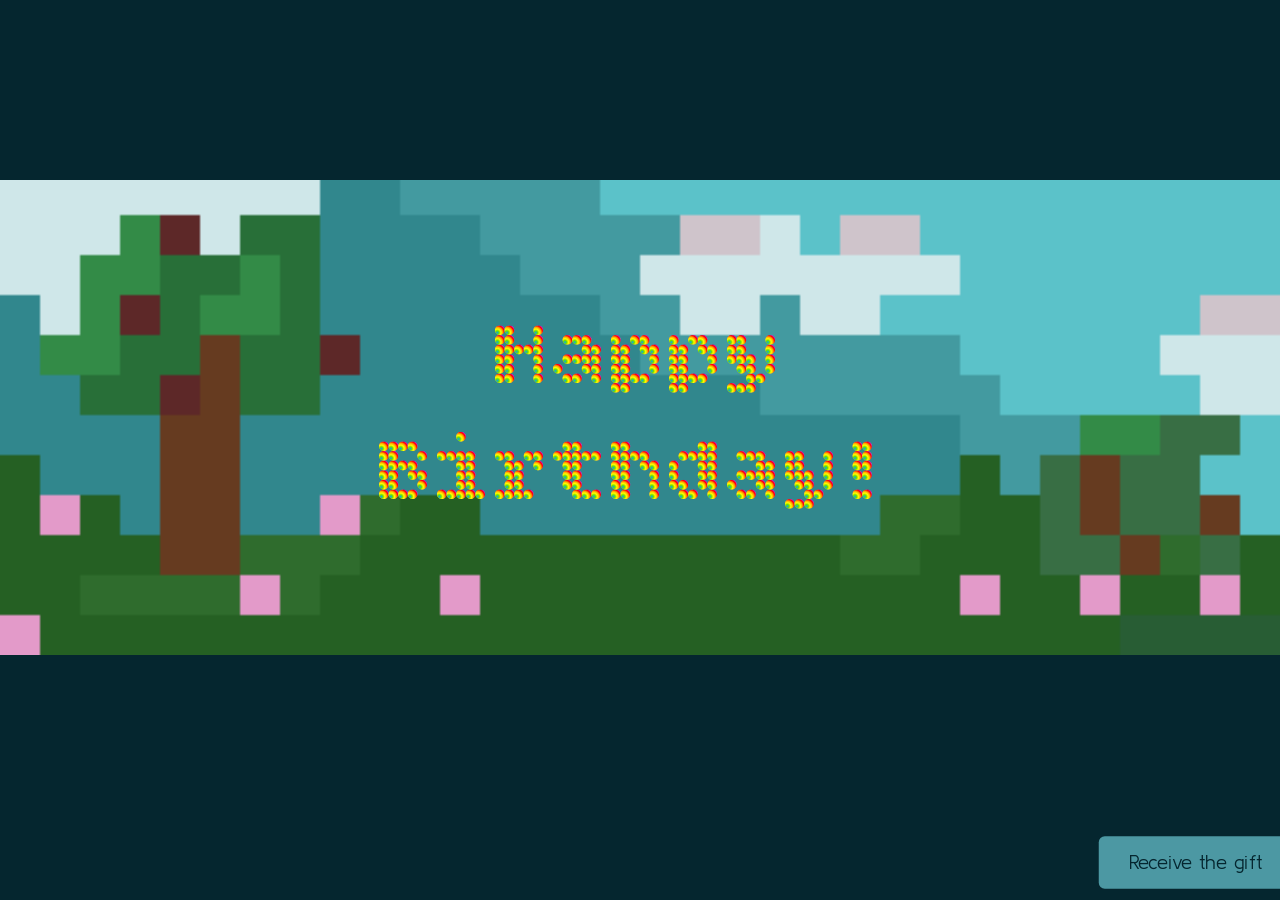
<file: index.html>
<!DOCTYPE html>
<html lang="en-US" >
<head>
    <meta charset="utf-8" />
    <meta name="viewport" content="width=device-width" />
    <title>Intro Page</title>
    <link rel="stylesheet" href="styles/style.css">
</head>
<body>
    <div class="intro-picture">
    <img src="images/intro_512px.png" alt="Intro picture">
    <div class="intro-phrase">Happy Birthday!</div>
</div>
    <a href="main.html" class="next-button">
        <button>Receive the gift</button>
    </a>
</body>
</html>
</file>
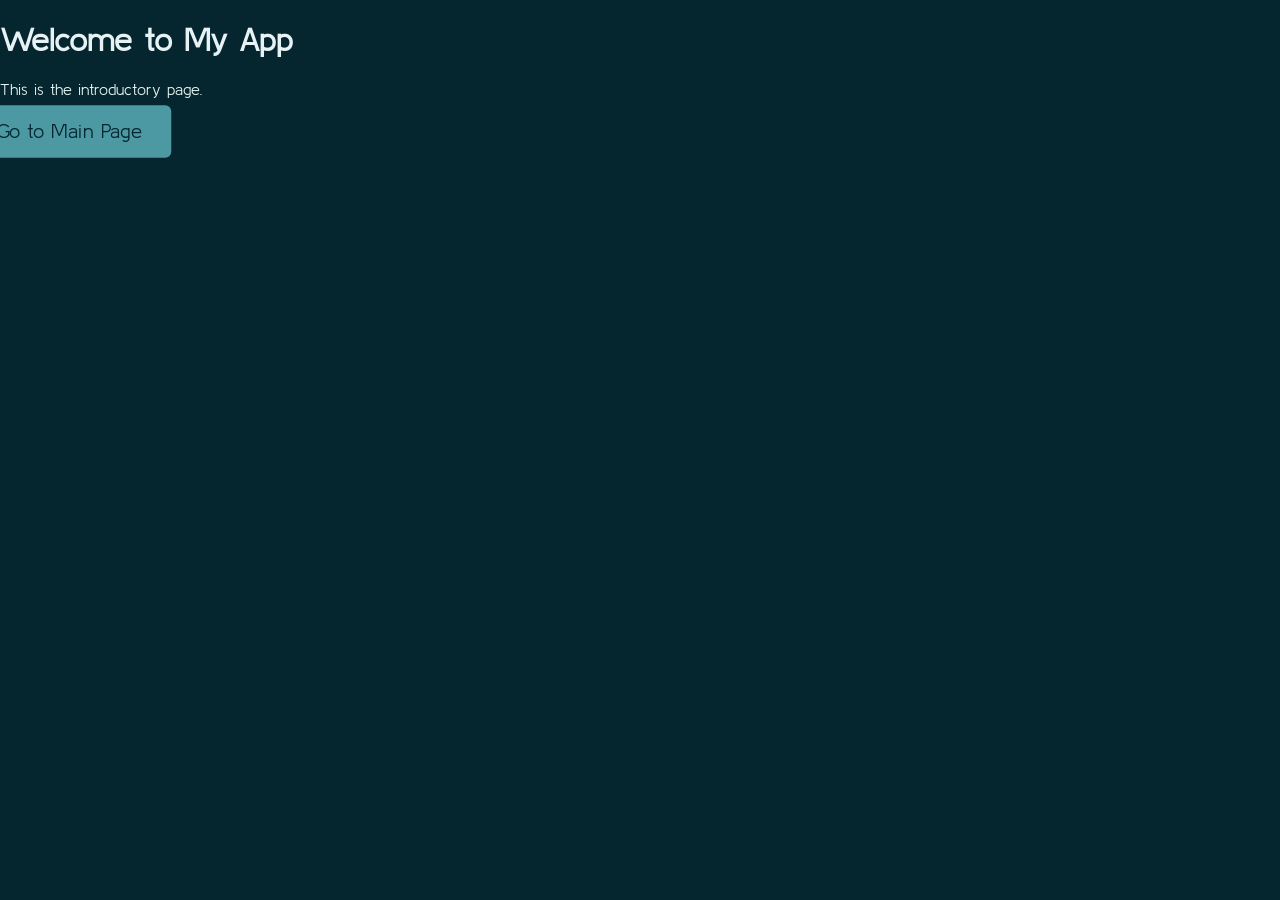
<file: index1.html>
<!DOCTYPE html>
<html lang="en-US" >
<head>
    <meta charset="utf-8" />
    <meta name="viewport" content="width=device-width" />
    <title>Intro Page</title>
    <link rel="stylesheet" href="styles/style.css">
</head>
<body>
    <h1>Welcome to My App</h1>
    <p>This is the introductory page.</p>
    <a href="main.html">
        <button>Go to Main Page</button>
    </a>
</body>
</html>
</file>
<file: styles/style.css>
.modal {
  display: none;
  position: fixed;
  z-index: 1;
  left: 0;
  bottom: 0;
  width: 100%;
  height: 100%;
  background-color: rgba(0, 0, 0, 0.5);
}
.modal-content {
  background-color: var(--carbon-black);
  color: #e6f2f3;
  margin: 15%;
  padding: 20px;
  border: 1px solid var(--charcoal-blue);
  width: 50%;
  border-radius: 5px;
  text-align: left;
  font-family: 'Kulim_Park', 'Segoe UI', sans-serif;
}
.close {
  color: #aaa;
  float: right;
  font-size: 28px;
  font-weight:bold;
  cursor:pointer;
}
.close:hover {
  color: rgb(26, 27, 65);
}
.carousel-container {
  position: relative;
  width: 100%;
  max-width: 480px;
  overflow: hidden;
  height: 100%;
  box-sizing: border-box;
}
.carousel {
  display: flex;
  height: 100%;
  transition: transform 0.5s ease;
}
.slide img {
  width: 100%;
  height: 100%;
  max-height: 100%;
  object-fit: contain;
  display: block;
}
.slide {
  min-width: 100%;
  height: 100%;
  box-sizing: border-box;
}
.carousel-btn {
  position: absolute;
  top: 50%;
  transform: translateY(-50%);
  background: rgba(0, 0, 0, 0.5);
  color: #545d78;
  border: none;
  padding: 10px;
  cursor: pointer;
  font-size: 18px;
  border-radius: 50%;
  width: 40px;
  height: 40px;
  display: flex;
  align-items: center;
  justify-content: center;
}
.left {
  left: 10px;
}
.right {
  right: 10px;
}
.playlist-sidebar {
  position: fixed;
  right: 0;
  top: 0;
  width: 25%;
  height: 100vh;
  background-color: var(--charcoal-blue);
  border-left: 1px solid var(--charcoal-blue);
  color: #e6f2f3;
  padding: 20px;
  box-sizing: border-box;
  display: flex;
  flex-direction: column;
  font-family: 'KulimPark-Light';
}
.playlist-sidebar h2 {
  margin-top: 0;
  text-align: center;
  border-bottom: 1px solid rgba(230, 242, 243, 0.2);
  padding-bottom: 10px;
}
.playlist-container {
  flex: 1;
  overflow-y: auto;
  padding-bottom: 10px;
  background-color: var(--charcoal-blue);
  border-bottom: 1px solid rgba(230, 242, 243, 0.2);
  scrollbar-color: rgba(76, 152, 163, 0.8) rgba(5, 38, 47, 0.9);
  scrollbar-width: thin;
}
.playlist-container::-webkit-scrollbar {
  width: 10px;
  background: rgba(5, 38, 47, 0.9);
}
.playlist-container::-webkit-scrollbar-thumb {
  background: rgba(67, 95, 103, 0.9);
  border-radius: 8px;
  border: 2px solid rgba(5, 38, 47, 0.9);
}
.playlist-container::-webkit-scrollbar-thumb:hover {
  background: rgb(61, 84, 91);
}
.playlist {
  margin-bottom: 0;
}
.song {
  margin-bottom: 15px;
  border-bottom: 1px solid rgba(230, 242, 243, 0.2);
  padding-bottom: 10px;
  cursor: pointer;
  color: #e6f2f3;
}
.song.active {
  background-color: rgba(255, 255, 255, 0.06);
  border-left: 3px solid var(--pacific-cyan);
}
.song:last-child {
  margin-bottom: 0;
  border-bottom: none;
  padding-bottom: 0;
}
.song-info {
  display: flex;
  justify-content: space-between;
  align-items: center;
}
.song-title {
  font-weight: bold;
  flex: 2;
  color: #e6f2f3;
}
.song-artist {
  flex: 1;
  color: rgba(230, 242, 243, 0.75);
}
.song-duration {
  flex: 0.5;
  color: rgba(230, 242, 243, 0.7);
}
.expand-btn {
  background: none;
  border: none;
  cursor: pointer;
  font-size: 14px;
  flex: 0.3;
  text-align: center;
  color: #e6f2f3;
}
.song-comment {
  margin-top: 5px;
  font-size: 14px;
  color: rgba(230, 242, 243, 0.8);
  overflow: hidden;
  max-height: 0;
  transition: max-height 0.3s ease;
}
.song-comment.expanded {
  max-height: 100px;
}
.global-player {
  background: var(--charcoal-blue);
  padding: 10px;
  border-top: 1px solid rgba(230, 242, 243, 0.2);
  display: flex;
  flex-direction: column;
  align-items: center;
  width: 100%;
  color: #e6f2f3;
}
.player-controls {
  margin-bottom: 10px;
}
.player-controls button {
  background: none;
  border: none;
  font-size: 20px;
  cursor: pointer;
  margin: 0 10px;
  color: #e6f2f3;
}
.now-playing {
  font-size: 14px;
  text-align: center;
}
.main-content {
  width: 75%;
  height: 100vh;
  margin: 0;
  padding: 20px;
  box-sizing: border-box;
  float: left;
}
body {
  background-color: var(--jet-black);
  color: #e6f2f3;
  margin: 0;
  padding: 0;
  font-family: 'Kulim_Park', 'Segoe UI', sans-serif;
}
.clearfix::after {
  content: "";
  clear: both;
  display: table;
}
.floating-heart {
  position: fixed;
  pointer-events: none;
  z-index: 100;
  animation: heart-pop 1s ease-out forwards;
}
@keyframes heart-pop {
  0% { opacity: 0; transform: scale(0.3) translate(0, 0); }
  20% { opacity: 1; transform: scale(1.2) translate(calc(var(--drift-x) * 0.3), calc(var(--drift-y) * 0.3)); }
  60% { opacity: 1; transform: scale(1) translate(calc(var(--drift-x) * 0.7), calc(var(--drift-y) * 0.7)); }
  100% { opacity: 0; transform: scale(0.8) translate(var(--drift-x), var(--drift-y)); }
}
.left-column {
  display: flex;
  flex-direction: column;
  height: 100%;
  min-height: 0;
  box-sizing: border-box;
}
.picture-section {
  flex: 0 0 70%;
  position: relative;
  overflow: hidden;
  min-height: 0;
}
.main-picture {
  width: 100%;
  height: 100%;
  object-fit: contain;
  display: block;
}
.picture-text-wrap {
  position: absolute;
  bottom: 20px;
  left: 20px;
  font-size: 28px;
  color: rgb(196, 123, 123);
  font-family: 'Pixelify_Sans';
  text-shadow: 0 2px 4px rgba(0, 0, 0, 0.8);
}
.type-cursor {
  animation: blink 0.8s step-end infinite;
}

@keyframes blink {
  50% { opacity: 0; }
}

.carousel-section {
  flex: 0 0 20%;
  position: relative;
  display: flex;
  align-items: center;
  justify-content: center;
  min-height: 0;
  overflow: hidden;
}

.buttons-section {
  flex: 0 0 10%;
  display: flex;
  align-items: center;
  justify-content: center;
  gap: 20px;
}

.buttons-section button {
  padding: 10px 20px;
  cursor: pointer;
}
:root {
  --pacific-cyan: #4C98A3;
  --jet-black: #05262F;
  --stormy-teal: #357177;
  --charcoal-blue: #364D54;
  --carbon-black: #172023;
}
button {
  background-color: var(--pacific-cyan);
  color: var(--jet-black);
  border: none;
  border-radius: 4px;
  padding: 10px 20px;
  cursor: pointer;
  transform: scale(1.5);
  transform-origin: center;
}
button:hover {
  background-color: var(--stormy-teal);
  color: white;
}
.intro-picture {
    position: relative;
    margin: 20vh auto 15vh auto;
    padding: 0;
    width: 100%;
    box-sizing: border-box;
}

.intro-picture img {
    display: block;
    width: 100%;                   
    height: auto;
}
.intro-title {
    color: var(--pacific-cyan);
    text-align: center;
}
.intro-phrase {
    position: absolute;
    text-align: center;
    top: 50%;
    left: 50%;
    transform: translate(-50%, -50%);
    color: rgb(235, 143, 180);
    font-size: 6em;
    font-family: 'Bitcount', 'bitcount';
    z-index: 10;
    margin: 0;
}
.next-button {
    position: fixed;
    bottom: 20px;
    right: 20px;
    z-index: 100;
}

@font-face {
    font-family: "Bitcount";
    src: url("../fonts/bitcount.ttf") format("truetype");
    font-weight: 100 900;
    font-style: normal;
}

@font-face {
  font-family: 'Kulim_Park';
  src: url('../fonts/ParkLight.ttf') format('truetype');
}

h1, h2, h3, h4, h5, h6,
li,
button,
ul,
a,
.song-title,
.song-artist,
.song-duration,
.song-comment,
#itemList,
#detailContent,
#detailTitle,
#randomMessage,
.playlist-sidebar,
.song,
.song-info,
.modal-content {
  font-family: 'Kulim_Park', 'Segoe UI', sans-serif;
}

@font-face {
  font-family: 'Pixelify_Sans';
  src: url('../fonts/Pixelify_Sans.ttf') format('truetype');
}
</file>
